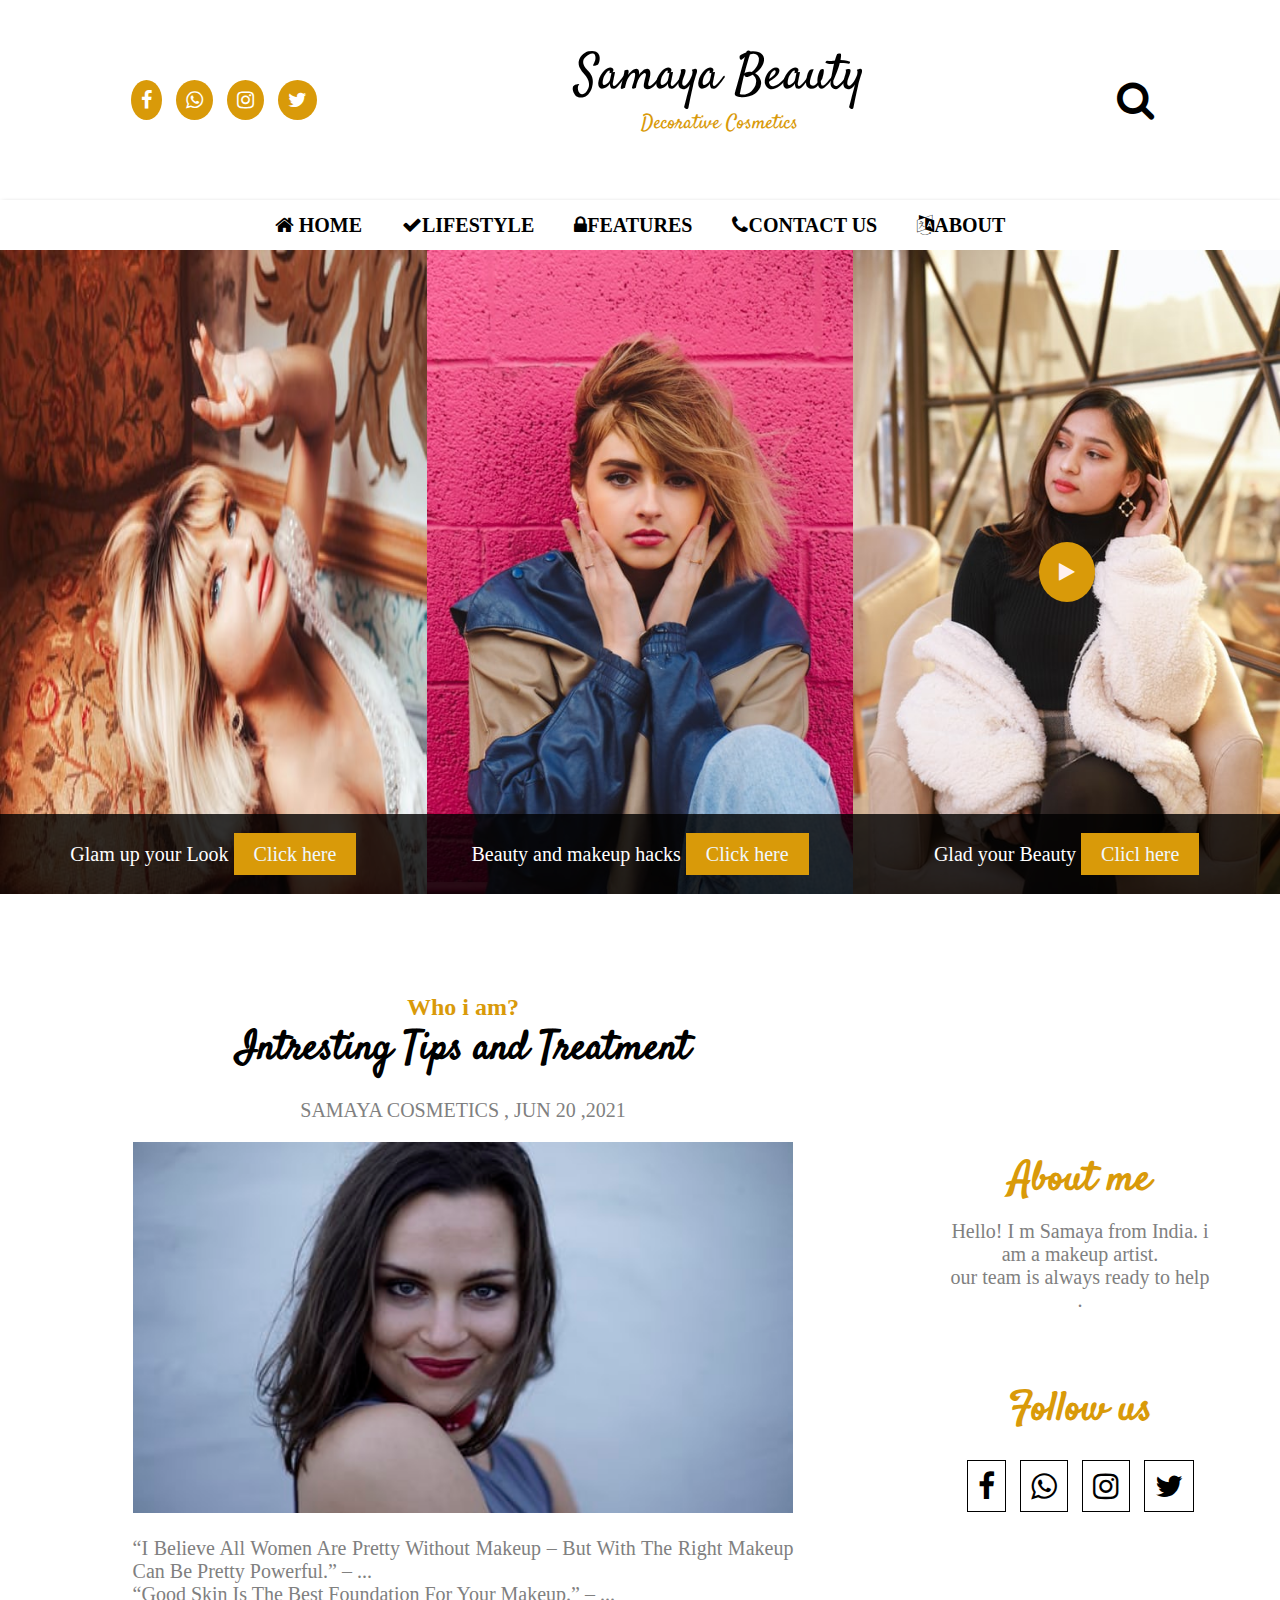
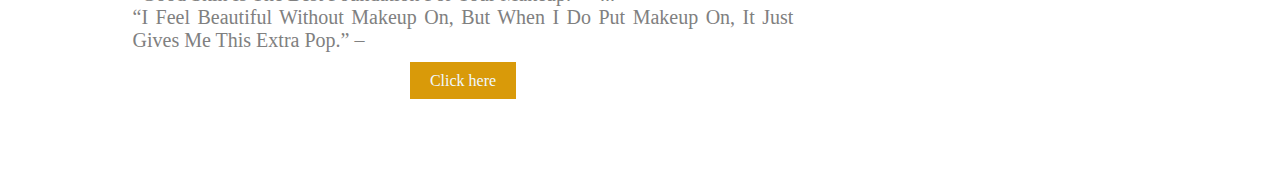
<file: index.html>
<!DOCTYPE html>
<html lang="en">

<head>
    <meta charset="UTF-8">
    <meta http-equiv="X-UA-Compatible" content="IE=edge">
    <meta name="viewport" content="width=device-width, initial-scale=1.0">
    <title>SAMAYA BLOGS</title>
    <link rel="stylesheet" href="style.css">
    <link rel="stylesheet" href="https://stackpath.bootstrapcdn.com/font-awesome/4.7.0/css/font-awesome.min.css">
    <link rel="preconnet" href="https://font.gstatic.com">
    <link rel="preconnect" href="https://fonts.gstatic.com">
<link href="https://fonts.googleapis.com/css2?family=Lobster&display=swap" rel="stylesheet">
<link href="https://fonts.googleapis.com/css2?family=Lobster&family=Satisfy&display=swap" rel="stylesheet">


   
</head>

<body>
    <nav class="nav1">
        <div class="s-icon">
            <i class="fa fa-facebook"> </i>
            <i class="fa fa-whatsapp"></i>
            <i class="fa fa-instagram"></i>
            <i class="fa fa-twitter"></i>
        </div>
        <div class="logo">
            Samaya Beauty<br>
            <span>Decorative Cosmetics</span>
        </div>
        <div class="search">
            <i class="fa fa-search"></i>
        </div>
    </nav>
    <nav class="nav2">
        <div class="menu">
            <a href="index.html"><i class="fa fa-home"></i> Home</a>
            <a href="lifestyle.html"><i class="fa fa-check"></i>Lifestyle</a>
            <a href="features.html"><i class="fa fa-lock"></i>Features</a>
            <a href="contact.html"><i class="fa fa-phone"></i>Contact US</a>
            <a href="about.html"><i class="fa fa-language"></i>About</a>
        </div>
    </nav>
    <header>
        <div>
            <img src="2.jpg" alt="">
            <p>
               Glam up your Look
               <a href="#">Click here</a>
            </p>
        </div>
        <div>
            <img src="4.jpg" alt="">
            <p>
                Beauty and makeup hacks
                <a href="#">Click here</a>
            </p>
        </div> <div>
            <img src="3.jpg" alt="">
            
            <p>
                Glad your Beauty
                <a href="#">Clicl here</a>
            </p>
            <i class="fa fa-play" id="play"></i>
        </div>
      
    </header>
    <section id="about">
        <div class="about-row">
        <div class="about-left-col">
        <h2> Who i am?</h2>
        <h1>Intresting Tips and Treatment</h1>
        <p>Samaya Cosmetics , JUN 20 ,2021</p>
        <img src="5.jpg" alt="">
        <p id="about-text"> “I believe all women are pretty without makeup – but with the right makeup can be pretty powerful.” – ... <br>
            “Good skin is the best foundation for your makeup.” – ... <br>
            “I feel beautiful without makeup on, but when I do put makeup on, it just gives me this extra pop.” –</p>
            <a href="#">Click here</a>
        </div>
        
        <div class="about-right-col">
            <div class="aboutme">
                <h2>About me</h2>
                <p>
                    Hello! I m Samaya from India. i am a makeup artist. <br>
                    our team is always ready to help . 
                </p>
            </div>
            <div class="aboutme"> 
                <h2>Follow us</h2>
                <i class="fa fa-facebook"></i>
                <i class="fa fa-whatsapp"></i>
                <i class="fa fa-instagram"></i>
                <i class="fa fa-twitter"></i>


                
            </div>
        </div> 
        
            
        </div>
    </div>
    
    </section>
    
</body>

</html>
</file>
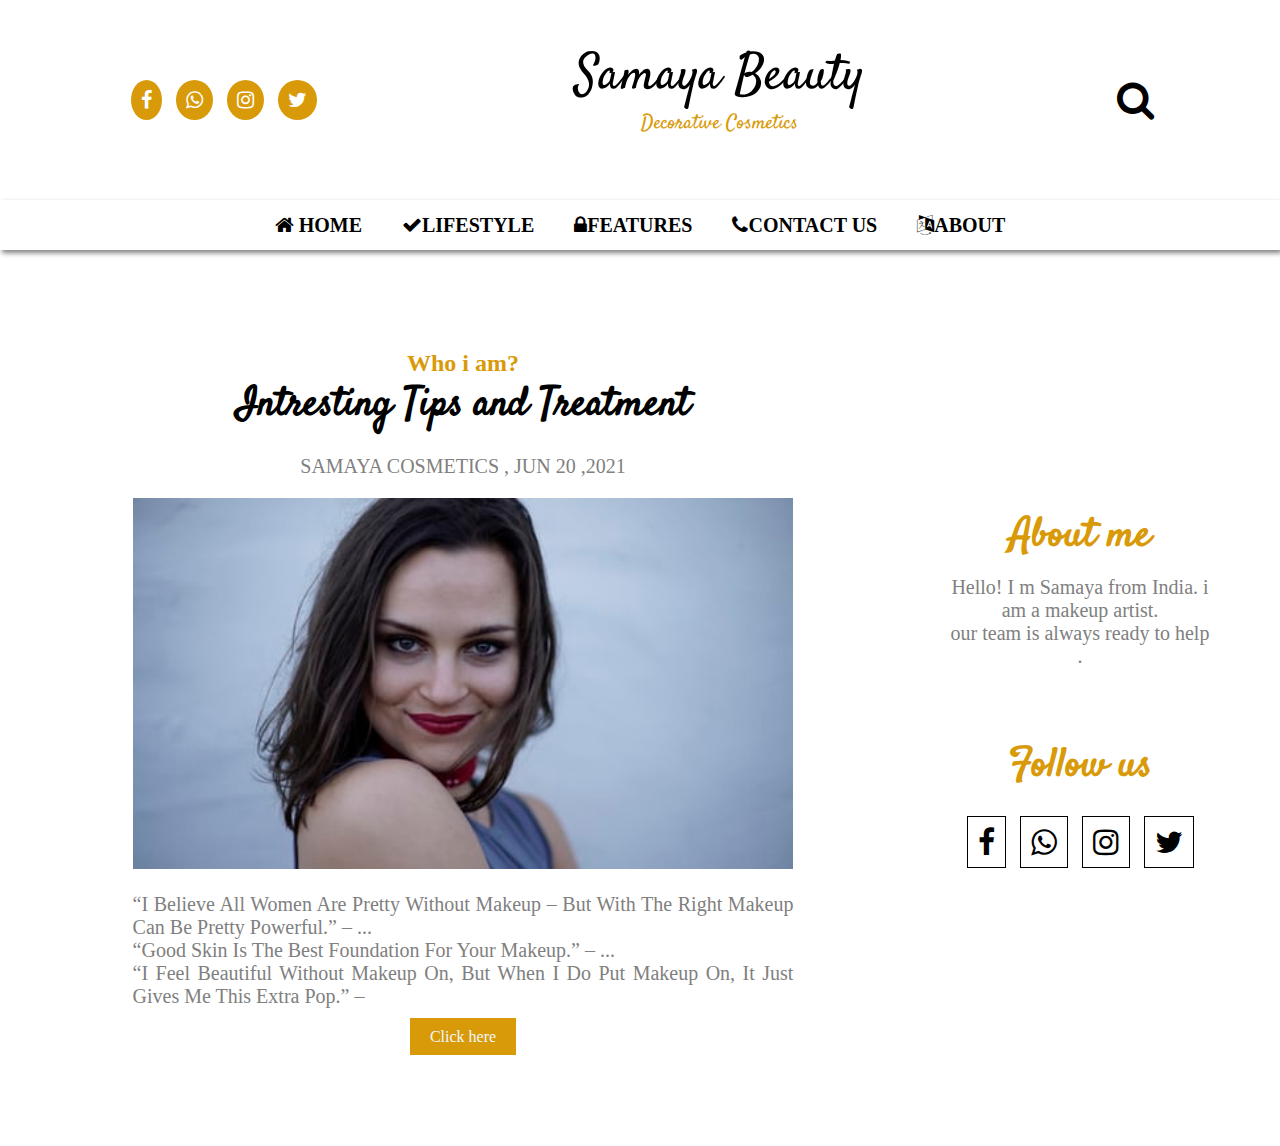
<file: about.html>
<!DOCTYPE html>
<html lang="en">

<head>
    <meta charset="UTF-8">
    <meta http-equiv="X-UA-Compatible" content="IE=edge">
    <meta name="viewport" content="width=device-width, initial-scale=1.0">
    <title>SAMAYA BLOGSt</title>
    <link rel="stylesheet" href="style.css">
    <link rel="stylesheet" href="https://stackpath.bootstrapcdn.com/font-awesome/4.7.0/css/font-awesome.min.css">
    <link rel="preconnet" href="https://font.gstatic.com">
    <link rel="preconnect" href="https://fonts.gstatic.com">
<link href="https://fonts.googleapis.com/css2?family=Lobster&display=swap" rel="stylesheet">
<link href="https://fonts.googleapis.com/css2?family=Lobster&family=Satisfy&display=swap" rel="stylesheet">


   
</head>

<body>
    <nav class="nav1">
        <div class="s-icon">
            <i class="fa fa-facebook"> </i>
            <i class="fa fa-whatsapp"></i>
            <i class="fa fa-instagram"></i>
            <i class="fa fa-twitter"></i>
        </div>
        <div class="logo">
            Samaya Beauty<br>
            <span>Decorative Cosmetics</span>
        </div>
        <div class="search">
            <i class="fa fa-search"></i>
        </div>
    </nav>
    <nav class="nav2">
        <div class="menu">
            <a href="index.html"><i class="fa fa-home"></i> Home</a>
            <a href="lifestyle.html"><i class="fa fa-check"></i>Lifestyle</a>
            <a href="features.html"><i class="fa fa-lock"></i>Features</a>
            <a href="contact.html"><i class="fa fa-phone"></i>Contact US</a>
            <a href="about.html"><i class="fa fa-language"></i>About</a>

        </div>
    </nav>
    <section id="about">
        <div class="about-row">
        <div class="about-left-col">
        <h2> Who i am?</h2>
        <h1>Intresting Tips and Treatment</h1>
        <p>Samaya Cosmetics , JUN 20 ,2021</p>
        <img src="5.jpg" alt="">
        <p id="about-text"> “I believe all women are pretty without makeup – but with the right makeup can be pretty powerful.” – ... <br>
            “Good skin is the best foundation for your makeup.” – ... <br>
            “I feel beautiful without makeup on, but when I do put makeup on, it just gives me this extra pop.” –</p>
            <a href="#">Click here</a>
        </div>
        
        <div class="about-right-col">
            <div class="aboutme">
                <h2>About me</h2>
                <p>
                    Hello! I m Samaya from India. i am a makeup artist. <br>
                    our team is always ready to help . 
                </p>
            </div>
            <div class="aboutme"> 
                <h2>Follow us</h2>
                <i class="fa fa-facebook"></i>
                <i class="fa fa-whatsapp"></i>
                <i class="fa fa-instagram"></i>
                <i class="fa fa-twitter"></i>


                
            </div>
        </div> 
        
            
        </div>
    </div>
    
    </section>

</body>
</html>
</file>
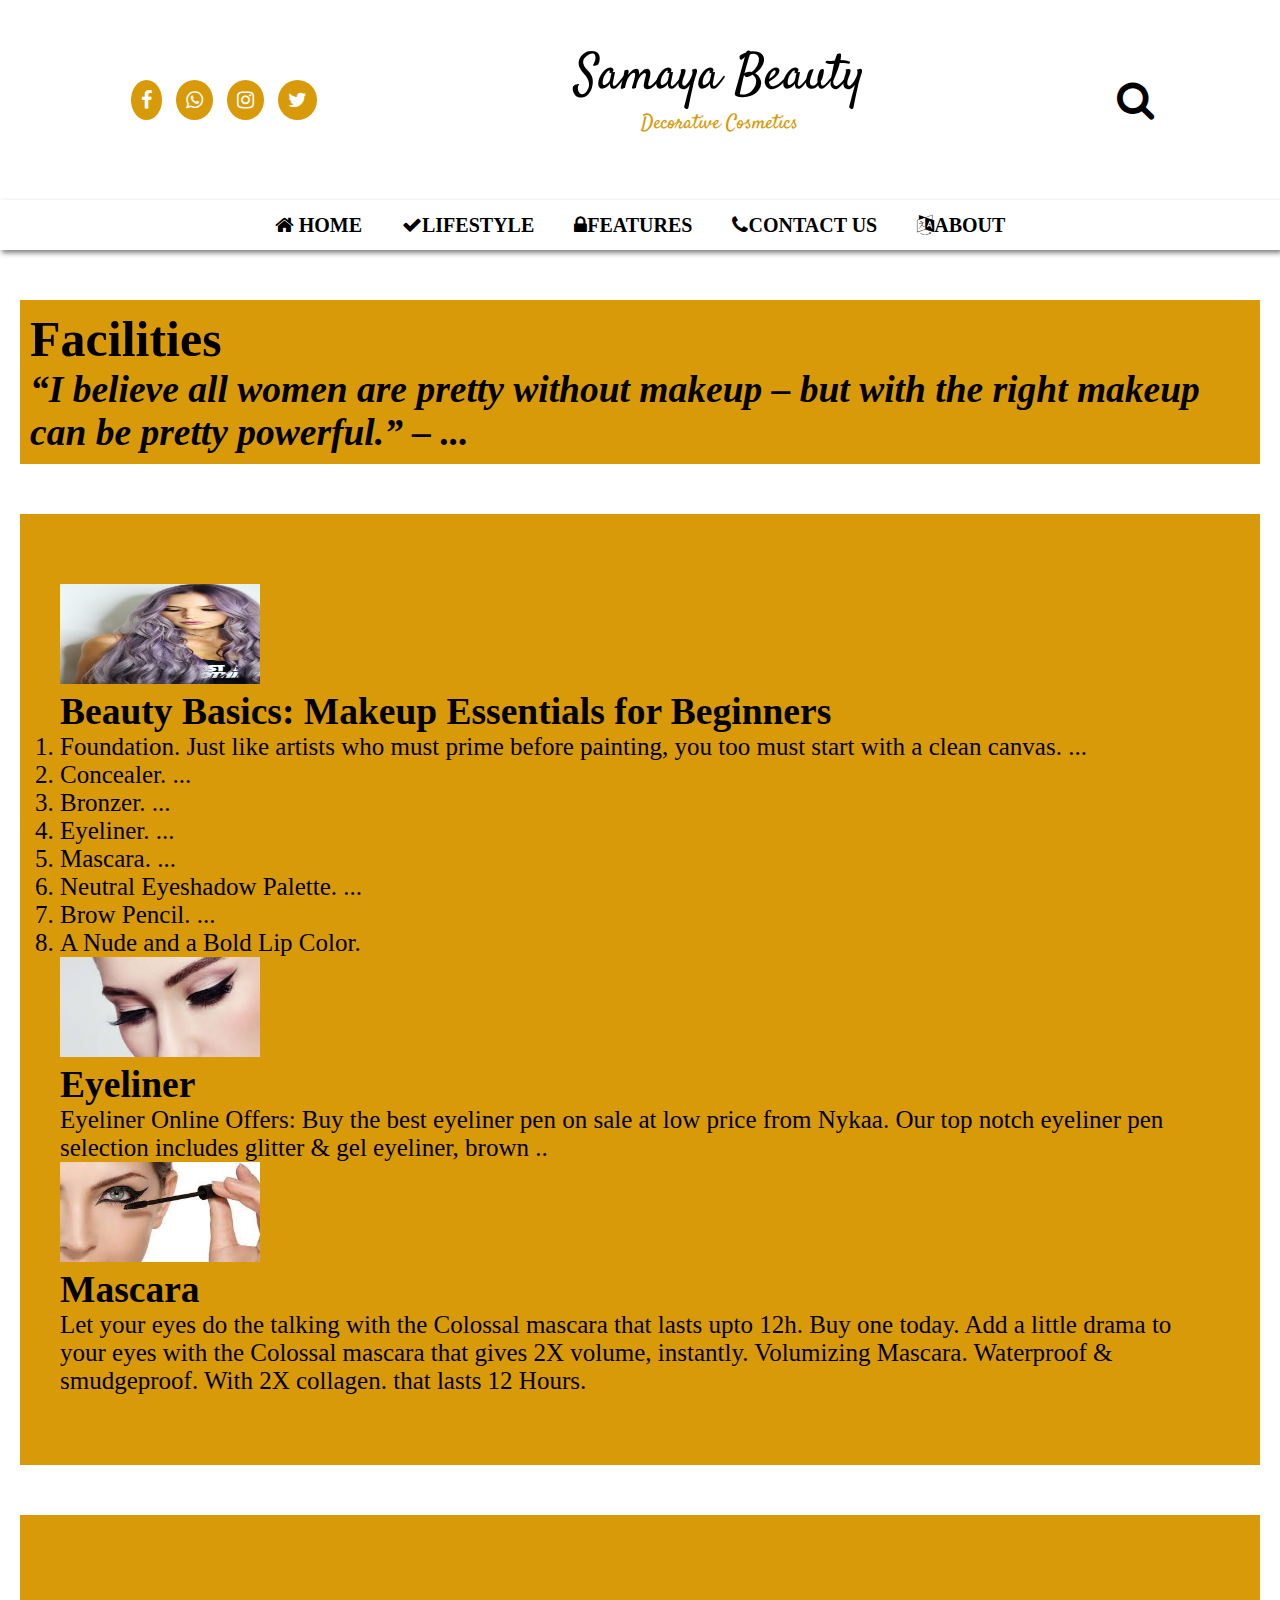
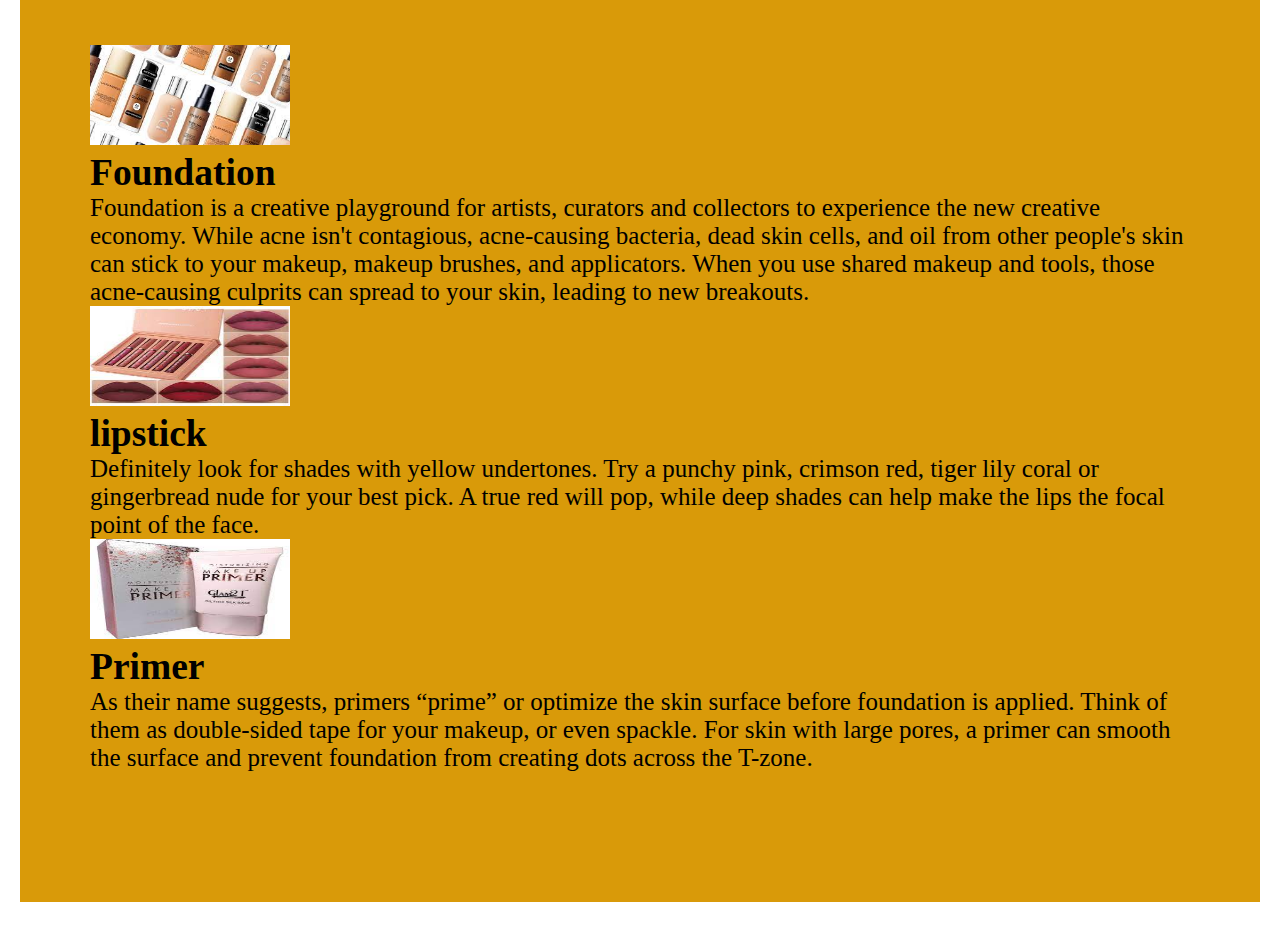
<file: features.html>
<!DOCTYPE html>
<html lang="en">

<head>
    <meta charset="UTF-8">
    <meta http-equiv="X-UA-Compatible" content="IE=edge">
    <meta name="viewport" content="width=device-width, initial-scale=1.0">
    <title>SAMAYA BLOGS</title>
    <link rel="stylesheet" href="style.css">
    <link rel="stylesheet" href="https://stackpath.bootstrapcdn.com/font-awesome/4.7.0/css/font-awesome.min.css">
    <link rel="preconnet" href="https://font.gstatic.com">
    <link rel="preconnect" href="https://fonts.gstatic.com">
<link href="https://fonts.googleapis.com/css2?family=Lobster&display=swap" rel="stylesheet">
<link href="https://fonts.googleapis.com/css2?family=Lobster&family=Satisfy&display=swap" rel="stylesheet">


   
</head>

<body>
    <nav class="nav1">
        <div class="s-icon">
            <i class="fa fa-facebook"> </i>
            <i class="fa fa-whatsapp"></i>
            <i class="fa fa-instagram"></i>
            <i class="fa fa-twitter"></i>
        </div>
        <div class="logo">
            Samaya Beauty<br>
            <span>Decorative Cosmetics</span>
        </div>
        <div class="search">
            <i class="fa fa-search"></i>
        </div>
    </nav>
    <nav class="nav2">
        <div class="menu">
            <a href="index.html"><i class="fa fa-home"></i> Home</a>
            <a href="lifestyle.html"><i class="fa fa-check"></i>Lifestyle</a>
            <a href="features.html"><i class="fa fa-lock"></i>Features</a>
            <a href="contact.html"><i class="fa fa-phone"></i>Contact US</a>
            <a href="about.html"><i class="fa fa-language"></i>About</a>
        </div>
    </nav>

    <div class="featurs">
        


    </div>

    <div class="container my-10">

        <section class="text-center text-primary">
            <h1><b>Facilities </b> </h1>
            <h2><i> “I believe all women are pretty without makeup – but with the right makeup can be pretty powerful.” – ... </i></h2>
        </section>
    </div>

    <div class="container">
        <div class="container px-4 py-5" id="featured-3">
            <h2 class="pb-2 border-bottom"></h2>
            <div class="row g-4 py-5 row-cols-1 row-cols-lg-3">
                <div class="feature col">
                    <div class="feature-icon ">
                        <img src="6.jpg" width="200px" height="100px" alt="">
                    </div>
                    <h2>Beauty Basics: Makeup Essentials for Beginners
                    </h2>
                    <ol>
                        <li>Foundation. Just like artists who must prime before painting, you too must start with a clean canvas. ...</li>
                           <li> Concealer. ...</li>
                           <li> Bronzer. ...</li>
                           <li> Eyeliner. ...</li>
                           <li> Mascara. ...</li>
                           <li>Neutral Eyeshadow Palette. ...</li>
                           <li>Brow Pencil. ...</li>
                           <li>A Nude and a Bold Lip Color.</li>
                    </ol>
                    <p>

                    </p>
                    
                       
                        
                    </a>
                </div>
                <div class="feature col">
                    <div class="feature-icon ">
                        <img src="15.jpg" width="200px" height="100px" alt="">
                    </div>
                    <h2>Eyeliner</h2>
                    <p>Eyeliner Online Offers: Buy the best eyeliner pen on sale at low price from Nykaa. Our top notch eyeliner pen selection includes glitter & gel eyeliner, brown ..</p>
                    
                       
                        
                    </a>
                </div>
               
                <div class="feature col">
                    <div class="feature-icon ">
                        <img src="14.jpg" width="200px" height="100px" >
                    </div>
                    <h2>Mascara</h2>
                    <p>Let your eyes do the talking with the Colossal mascara that lasts upto 12h. Buy one today. Add a little drama to your eyes with the Colossal mascara that gives 2X volume, instantly. Volumizing Mascara. Waterproof & smudgeproof. With 2X collagen. that lasts 12 Hours.</p>
                  
                       
                </div>
            </div>

               
        </div>
    </div>

    <div class="container">

       
    
        <div class="container">
            <div class="container px-4 py-5" id="featured-3">
                <h2 class="pb-2 border-bottom"></h2>
                <div class="row g-4 py-5 row-cols-1 row-cols-lg-3">
                    <div class="feature col">
                        <div class="feature-icon ">
                            <img src="13.jpg" width="200px" height="100px" alt="">
                        </div>
                        <h2>Foundation</h2>
                        <p>Foundation is a creative playground for artists, curators and collectors to experience the new creative economy.
                            While acne isn't contagious, acne-causing bacteria, dead skin cells, and oil from other people's skin can stick to your makeup, makeup brushes, and applicators. When you use shared makeup and tools, those acne-causing culprits can spread to your skin, leading to new breakouts.
                        </p>
                        
                           
                            
                        </a>
                    </div>
                    <div class="feature col">
                        <div class="feature-icon ">
                            <img src="11.jpg" width="200px" height="100px" alt="">
                        </div>
                        <h2>lipstick</h2>
                        <p> Definitely look for shades with yellow undertones. Try a punchy pink, crimson red, tiger lily coral or gingerbread nude for your best pick. A true red will pop, while deep shades can help make the lips the focal point of the face.</p>
                        
                           
                            
                        </a>
                    </div>
                   
                    <div class="feature col">
                        <div class="feature-icon ">
                            <img src="12.jpg" width="200px" height="100px" >
                        </div>
                        <h2>Primer</h2>
                        <p>As their name suggests, primers “prime” or optimize the skin surface before foundation is applied. Think of them as double-sided tape for your makeup, or even spackle. For skin with large pores, a primer can smooth the surface and prevent foundation from creating dots across the T-zone.</p>
                      
                           
                    </div>
                </div>
    
                   
            </div>
        </div>

    </div>
    </div>
</body>
</html>
</file>
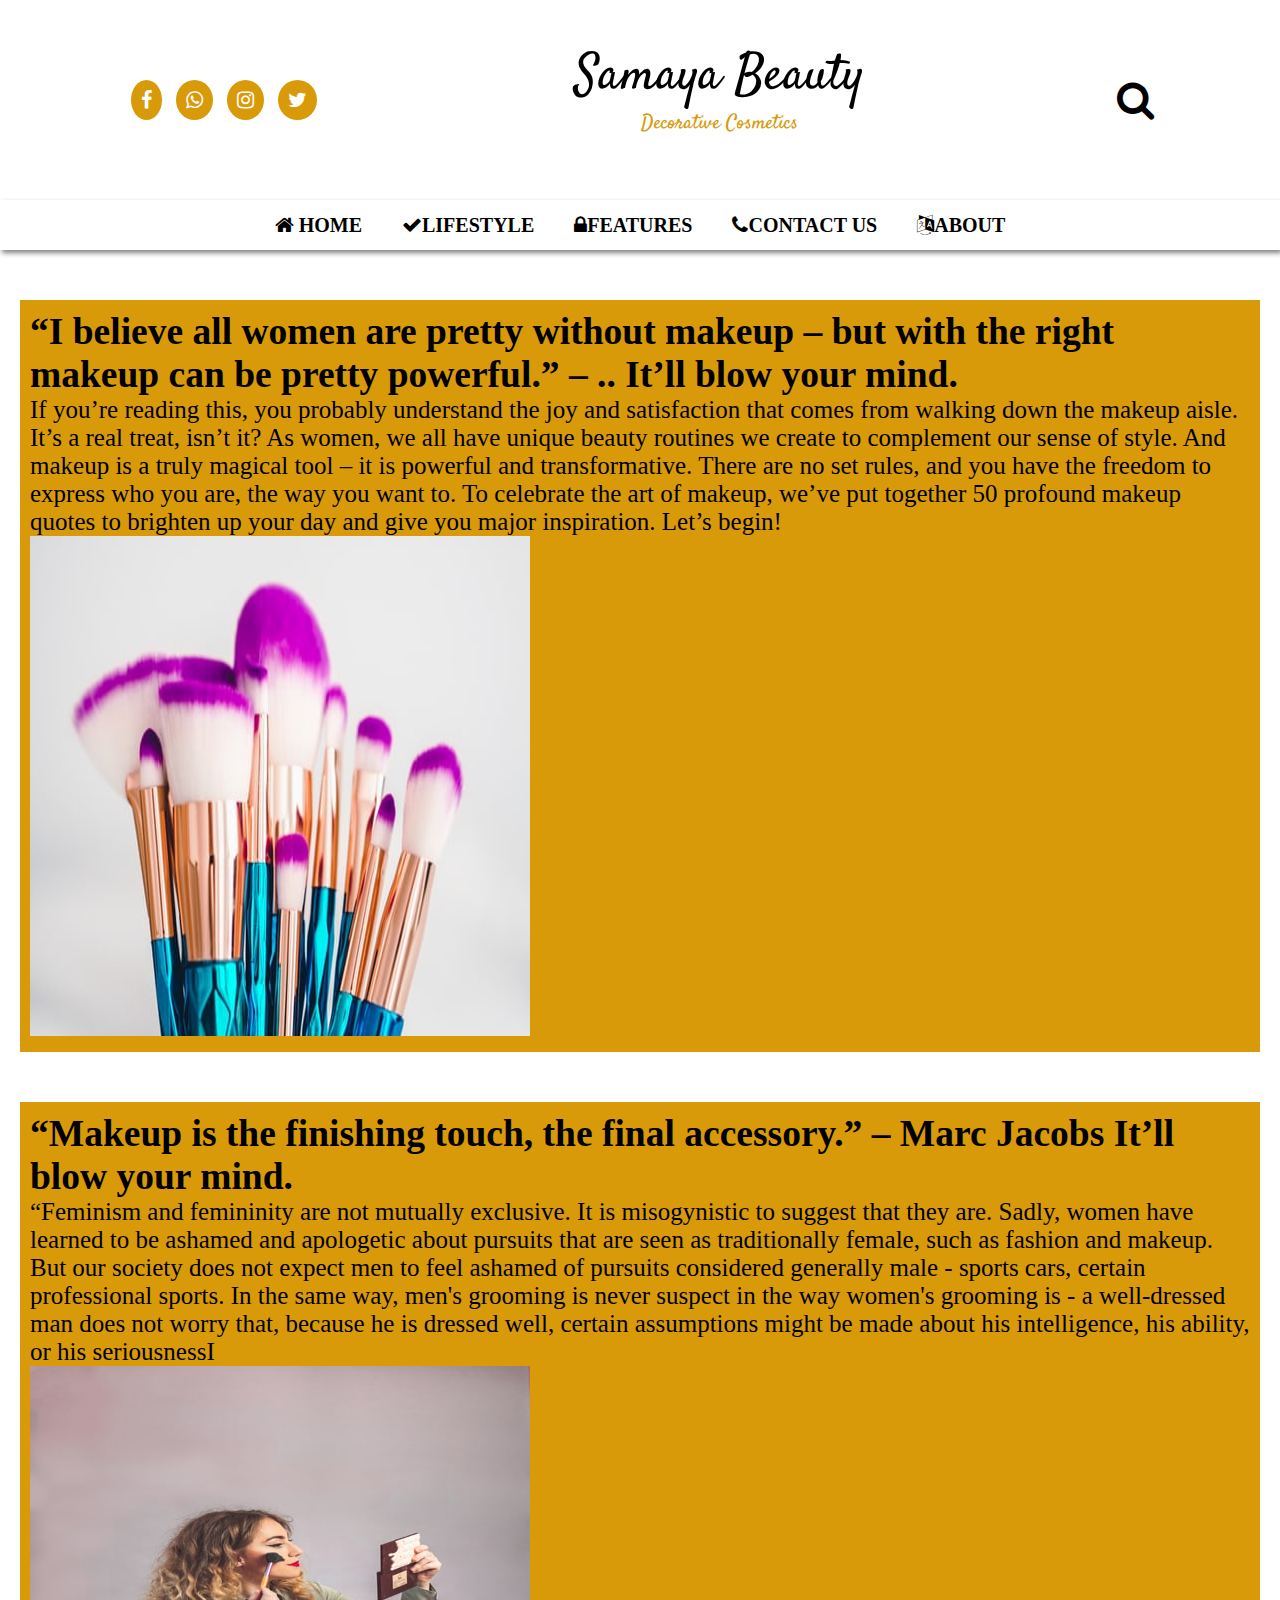
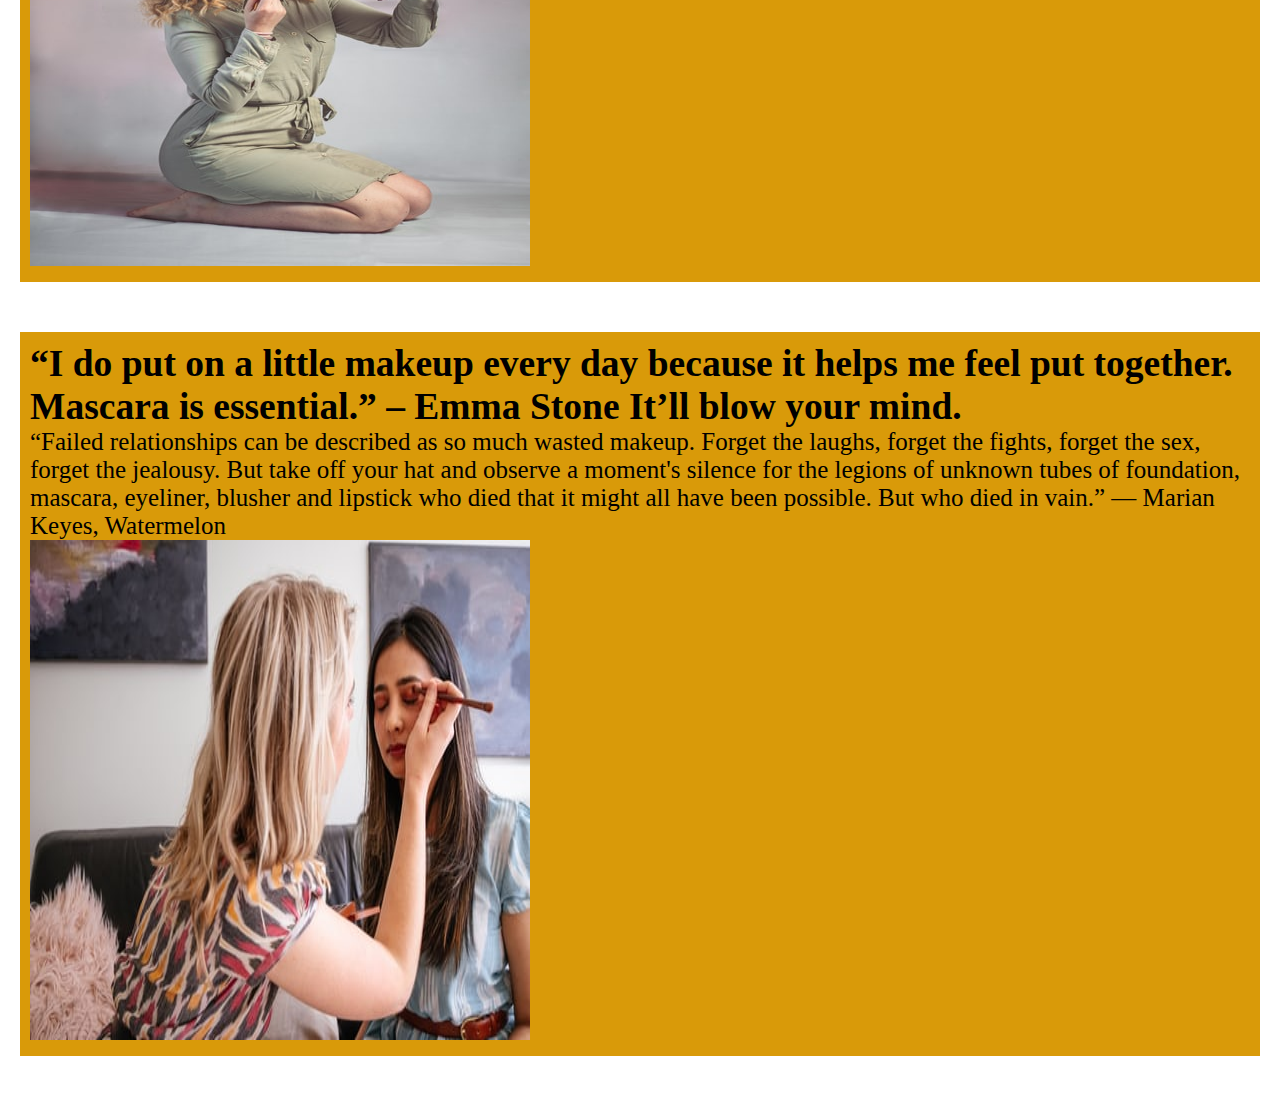
<file: lifestyle.html>
<!DOCTYPE html>
<html lang="en">

<head>
    <meta charset="UTF-8">
    <meta http-equiv="X-UA-Compatible" content="IE=edge">
    <meta name="viewport" content="width=device-width, initial-scale=1.0">
    <title>SAMAYA BLOGS</title>
    <link rel="stylesheet" href="style.css">
    <link rel="stylesheet" href="https://stackpath.bootstrapcdn.com/font-awesome/4.7.0/css/font-awesome.min.css">
    <link rel="preconnet" href="https://font.gstatic.com">
    <link rel="preconnect" href="https://fonts.gstatic.com">
<link href="https://fonts.googleapis.com/css2?family=Lobster&display=swap" rel="stylesheet">
<link href="https://fonts.googleapis.com/css2?family=Lobster&family=Satisfy&display=swap" rel="stylesheet">


   
</head>

<body>
    <nav class="nav1">
        <div class="s-icon">
            <i class="fa fa-facebook"> </i>
            <i class="fa fa-whatsapp"></i>
            <i class="fa fa-instagram"></i>
            <i class="fa fa-twitter"></i>
        </div>
        <div class="logo">
            Samaya Beauty<br>
            <span>Decorative Cosmetics</span>
        </div>
        <div class="search">
            <i class="fa fa-search"></i>
        </div>
    </nav>
    <nav class="nav2">
        <div class="menu">
            <a href="index.html"><i class="fa fa-home"></i> Home</a>
            <a href="lifestyle.html"><i class="fa fa-check"></i>Lifestyle</a>
            <a href="features.html"><i class="fa fa-lock"></i>Features</a>
            <a href="contact.html"><i class="fa fa-phone"></i>Contact US</a>
            <a href="about.html"><i class="fa fa-language"></i>About</a>
        </div>
    </nav>

    <div class="lifestyle">
        <div>
            <div class="container my-5">
                <div class="row featurette d-flex justify-content-center align-items-center">
                    <div class="col-md-7">
                        <h2 class="featurette-heading">“I believe all women are pretty without makeup – but with the right makeup can be pretty powerful.” – .. <span class="text-muted">It’ll blow your
                                mind.</span></h2>
                        <p class="lead">
                            If you’re reading this, you probably understand the joy and satisfaction that comes from walking down the makeup aisle. It’s a real treat, isn’t it? As women, we all have unique beauty routines we create to complement our sense of style. And makeup is a truly magical tool – it is powerful and transformative. There are no set rules, and you have the freedom to express who you are, the way you want to. To celebrate the art of makeup, we’ve put together 50 profound makeup quotes to brighten up your day and give you major inspiration. Let’s begin!
                        </p>
                    </div>
                    <div class="col-md-5">
                        <img class="bd-placeholder-img bd-placeholder-img-lg featurette-image img-fluid mx-auto" width="500"
                        height="500" src="10.jpg" class="img-fluid" alt="">
                        
                        
                    </div>
                </div>
            </div>
            <div class="container my-5">
                <div class="row featurette d-flex justify-content-center align-items-center">
                    <div class="col-md-7">
                        <h2 class="featurette-heading">“Makeup is the finishing touch, the final accessory.” – Marc Jacobs <span class="text-muted">It’ll blow your
                                mind.</span></h2>
                        <p class="lead">
                            “Feminism and femininity are not mutually exclusive. It is misogynistic to suggest that they are. Sadly, women have learned to be ashamed and apologetic about pursuits that are seen as traditionally female, such as fashion and makeup. But our society does not expect men to feel ashamed of pursuits considered generally male - sports cars, certain professional sports. In the same way, men's grooming is never suspect in the way women's grooming is - a well-dressed man does not worry that, because he is dressed well, certain assumptions might be made about his intelligence, his ability, or his seriousnessI</p>
                    </div>
                    <div class="col-md-5">
                        <img class="bd-placeholder-img bd-placeholder-img-lg featurette-image img-fluid mx-auto" width="500"
                        height="500" src="8.jpg" class="img-fluid" alt="">
                        
                        
                    </div>
                </div>
            </div>
            <div class="container my-5">
                <div class="row featurette d-flex justify-content-center align-items-center">
                    <div class="col-md-7 order-md-2">
                        <h2 class="featurette-heading">“I do put on a little makeup every day because it helps me feel put together. Mascara is essential.” – Emma Stone <span class="text-muted">It’ll blow your
                                mind.</span></h2>
                        <p class="lead">“Failed relationships can be described as so much wasted makeup.
                            Forget the laughs, forget the fights, forget the sex, forget the jealousy. But take off your hat and observe a moment's silence for the legions of unknown tubes of foundation, mascara, eyeliner, blusher and lipstick who died that it might all have been possible. But who died in vain.”
                            ― Marian Keyes, Watermelon </p>
                           
                    </div>
                    <div class="col-md-5 order-md-1">
                        <img class="bd-placeholder-img bd-placeholder-img-lg featurette-image img-fluid mx-auto" width="500"
                        height="500" src="9.jpg" class="img-fluid" alt="">
                    </div>
                </div>
            </div>
        </div>

    </div>

    
     
</body>
</html>
</file>
<file: style.css>
*{padding: 0; margin: 0; box-sizing: border-box;}
.nav1{ 
    width: 100%;
    height: 50px;
    display:flex;
    justify-content: space-around;
    align-items: center;
    padding: 100px 0px;

}
.s-icon i{
    font-size: 20px;
    margin: 0px 5px;
    border-radius: 50%;
    padding: 10px;
    background:#d99a09;
    color: white;

}
.logo{
    text-align: center;
    font-size: 50px;
    line-height: 40px;
    font-family: 'Satisfy', cursive;}

.logo span{
    font-size: 20px;
    color: #d99a09;
}
.search i{
    font-size: 40px;
}
.nav2{
    width: 100%;
    height: 50px;
    box-shadow: 2px 3px 5px grey;}
.menu{
    width: 70%;
    height: 50px;
    margin: auto;
    display: flex;
    justify-content: center;
    align-items: center;
}    
.menu a{
    text-decoration: none;
    color: black;
    font-size: 20px;
    padding: 10px 20px;
    font-weight: bold;
    text-transform: uppercase;
    
}
.menu a:hover{
    background: #d99a09;
    color: aliceblue;
    transition: 0.4s linear;

}
header{
    width: 100%;
    display: flex;
}
header div{
    position: relative;
    cursor: pointer;
    overflow: hidden;

}
header div img{
    width: 100%;
    height: 100%;
    transition: 0.4s ease-in-out;
}
header div p{
    position:absolute;
    bottom: 0;
    width: 100%;
    height: 80px;
    line-height: 80px;
    background: rgba(0, 0, 0, 0.8);
    color: white;
    font-size: 20px;
    text-align: center;
}
header div a{
    text-decoration: none;
    background: #d99a09;
    color: aliceblue;
    font-size: 20px;
    padding: 10px 20px;

}
header div img:hover{
    transform: scale(1.5);
}
#play{
    position: absolute;
    top: 50%;
    left: 50%;
    transform: translate(-50%, -50%);
    font-size: 20px;
    color: rgb(255, 240, 240);
    background: #d99a09;
    padding: 20px;
    border-radius: 50%;
    text-align: center;
}

#about{
    padding: 100px 50px;
    width: 100%;
}
.about-row{
    display: flex;
    justify-content: space-between;
    align-items: center;

}
.about-left-col{
    flex-basis: 70%;
   
    text-align: center;
}
.anout-right-col{
    flex-basis: 30%;
}
.about-left-col img{
    width: 80%;
}
.about-left-col h2{
    color: #d99a09;
}
.about-left-col h1{
    font-size: 40px;
    font-family:'Satisfy', cursive; 

}
.about-left-col p{
    color: grey;
    font-size: 20px;
    text-transform: uppercase;
    margin: 20px 0px;
}
#about-text{
    font-size: 20px;
    color: grey;
    text-align:justify ;
    width: 80%;
    margin: 20px auto;
    text-transform: capitalize;
}
.about-left-col a{
    text-decoration: none;
    color: aliceblue;
    background: #d99a09;
    padding: 10px 20px;
    border: 1px solid white;
}
.aboutme{
    padding: 20px;
    text-align: center;
    max-width: 300px;
    margin:20px auto;
}
.aboutme h2{
    font-family: 'Satisfy', cursive; 
    font-size: 40px;
    color: #d99a09;
   
}
.aboutme p{
    font-size: 20px;
    margin:10px 0px;
    color: grey;
}
.aboutme i{
    font-size: 30px;
    margin: 20px 5px;
    border: 1px solid black;
    padding: 10px;
    cursor: pointer;
}
.aboutme i:hover{
    background: #d99a09;
    color: aliceblue;
    transition: 0.4s linear;
}
.container{
    font-size: 25px;
    margin: 50px 20px;
    padding: 10px;
    background: #d99a09;
}
</file>
